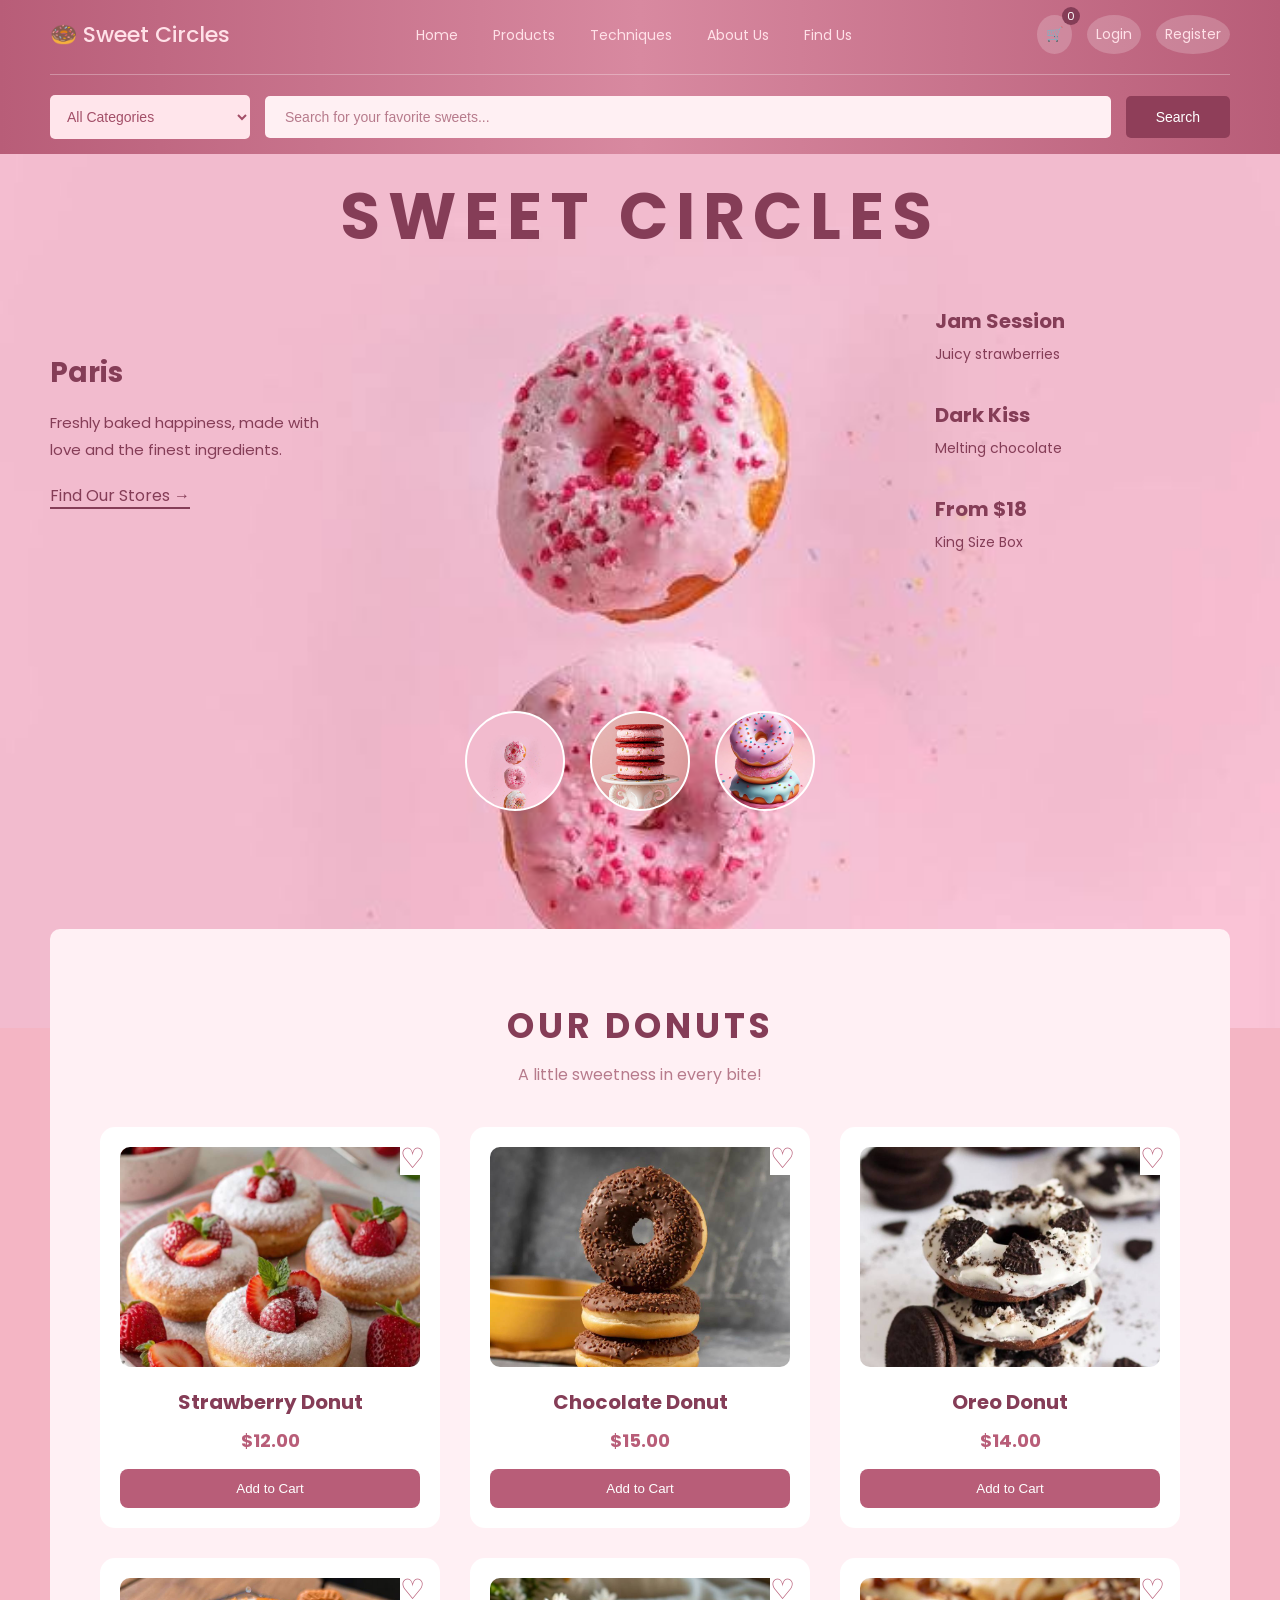
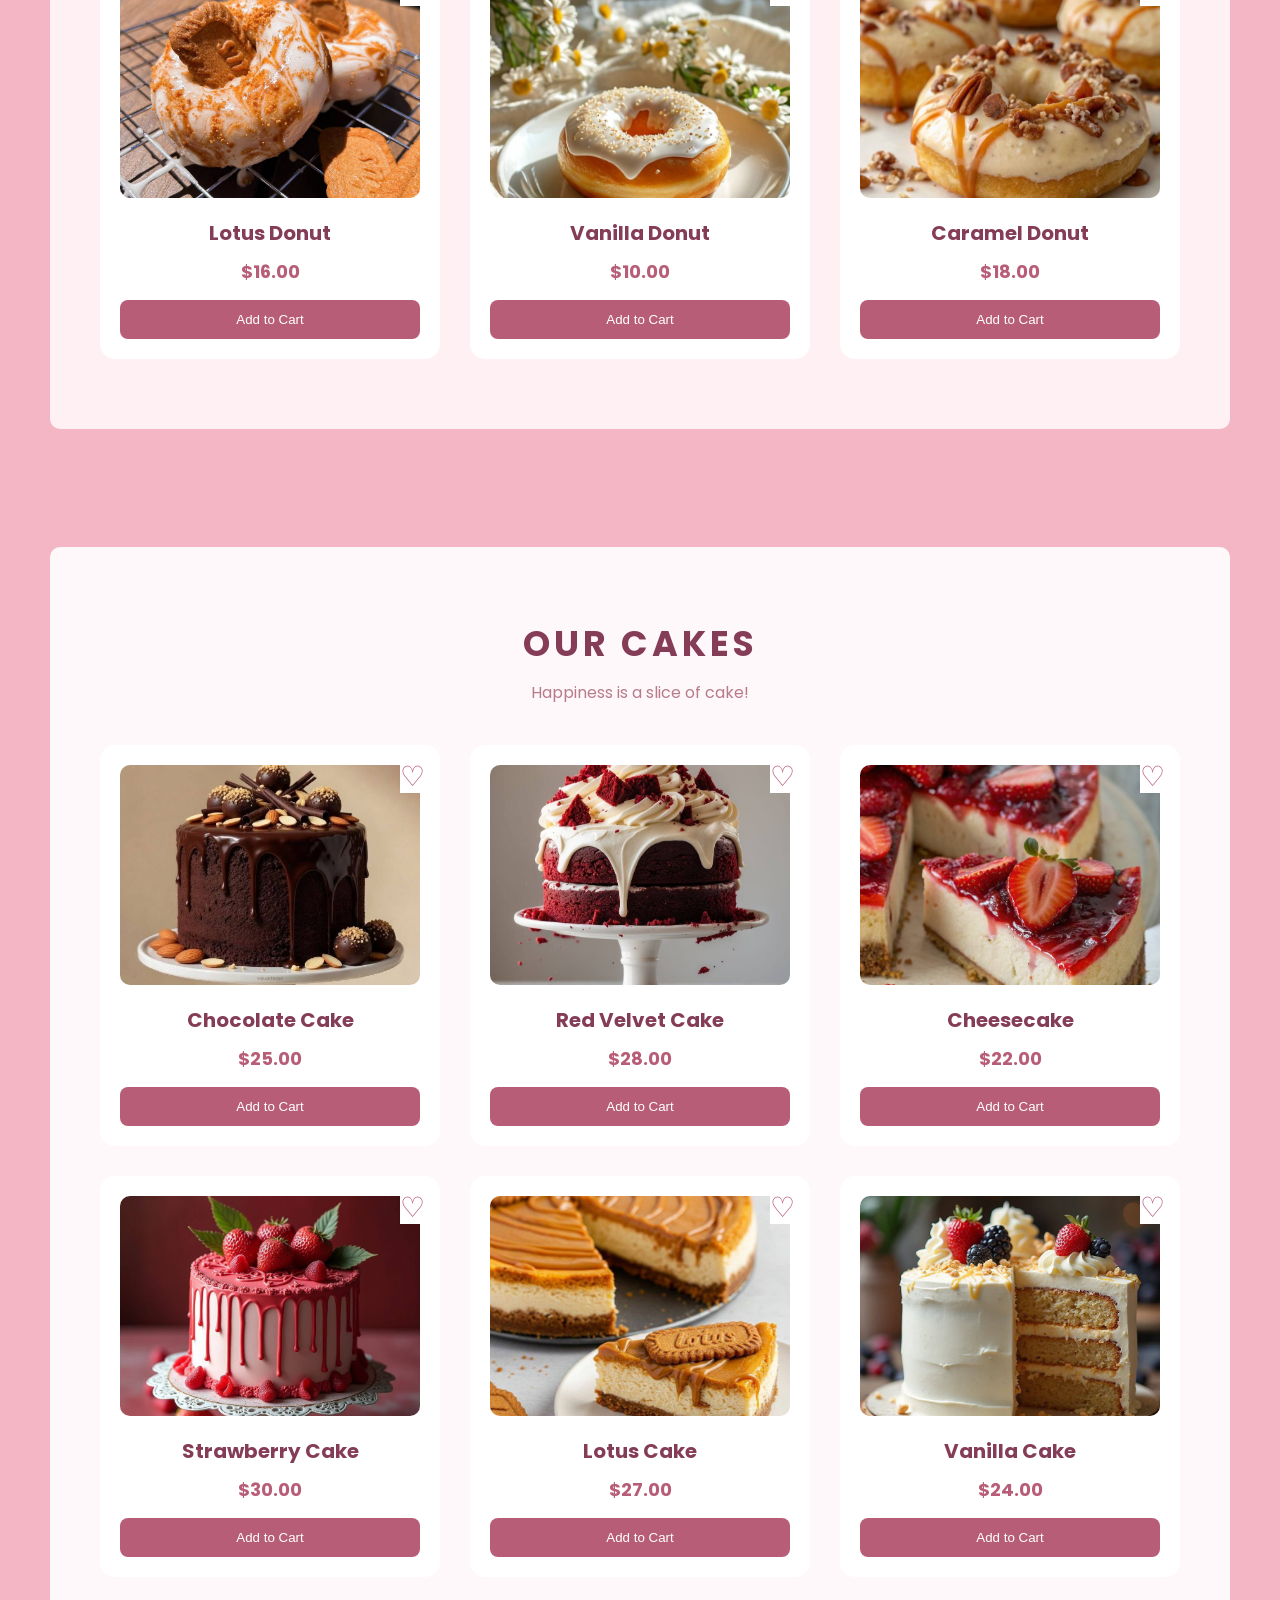
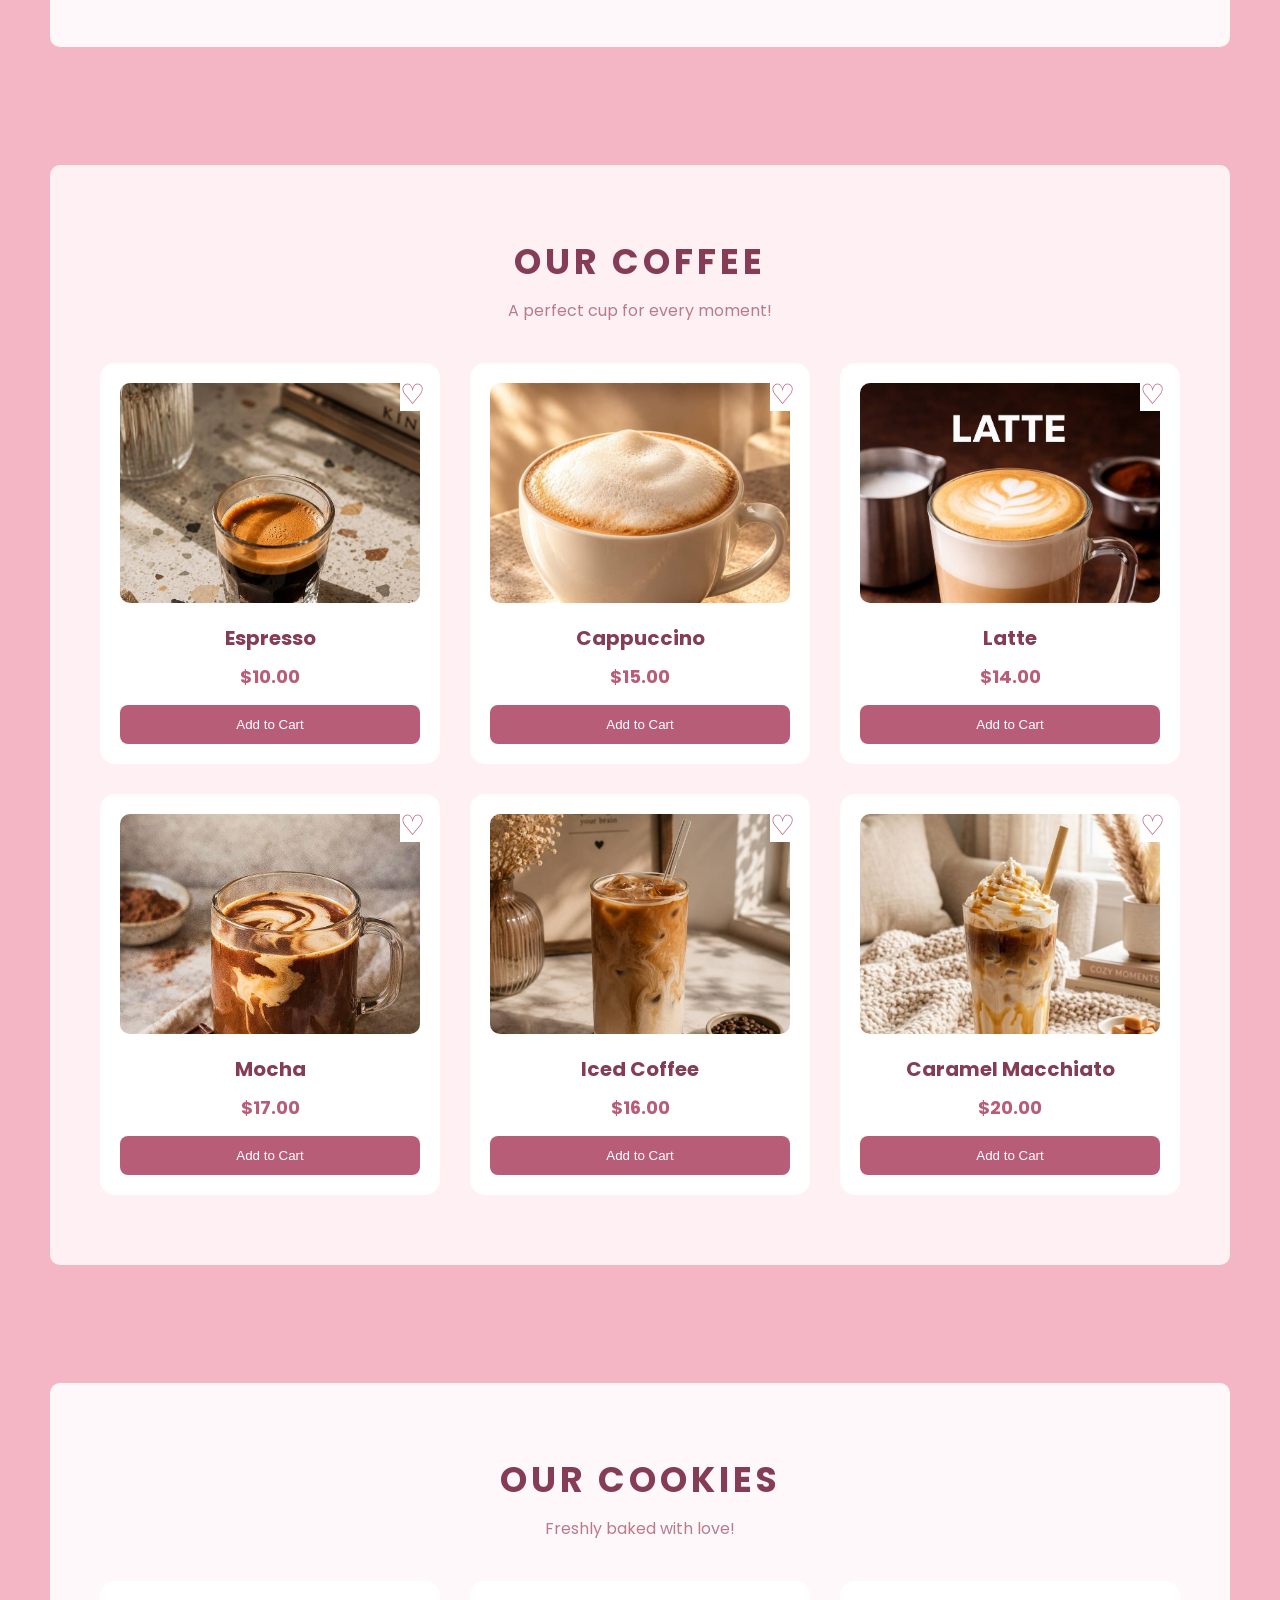
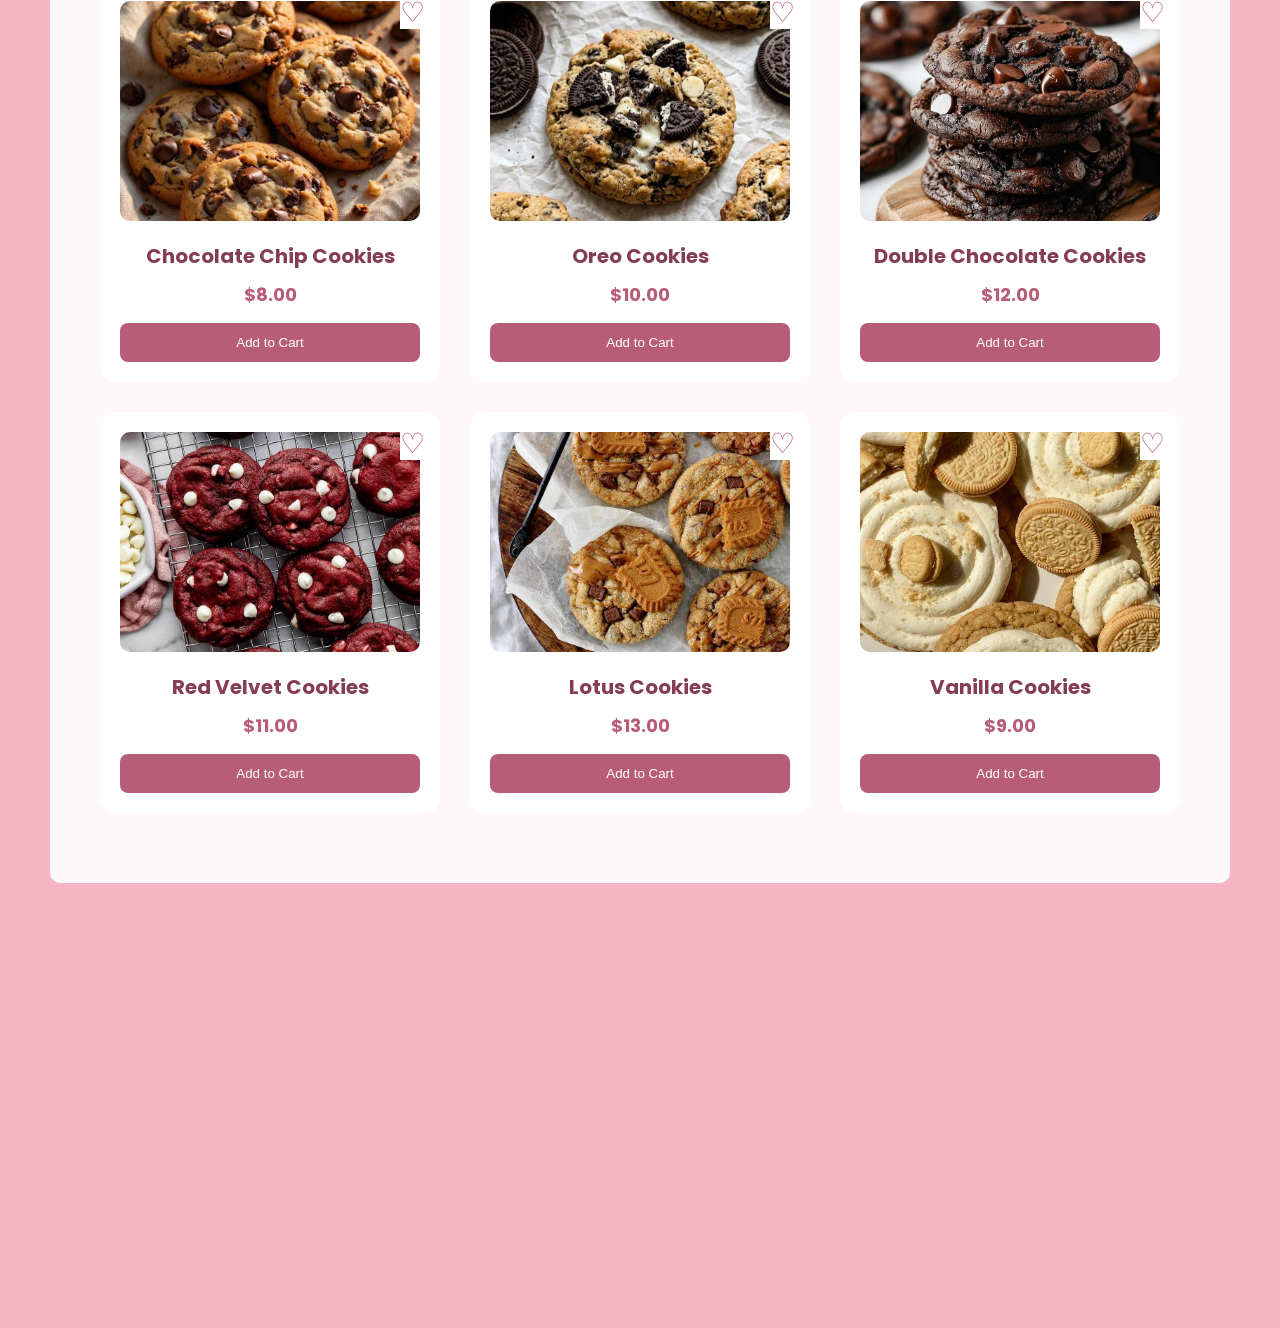
<file: index.html>
<html>

<head>

    <link rel="stylesheet" href="css/style.css">
    <title>Donuts</title>
    
    <link rel="preconnect" href="https://fonts.googleapis.com">
    <link rel="preconnect" href="https://fonts.gstatic.com" crossorigin>
    <link href="https://fonts.googleapis.com/css2?family=Poppins:wght@400;500;600&display=swap" rel="stylesheet">
    <meta name="viewport" content="width=device-width, initial-scale=1.0">




</head>
<body>

    <!-- Header -->

    <header>

        <!-- First Navbar -->

        <nav class="navbar">

            <div class="logo">
                <h2>🍩 Sweet Circles</h2>
            </div>

            <ul class="nav-links">
                <li><a href="#">Home</a></li>
                <li><a href="#">Products</a></li>
                <li><a href="#">Techniques</a></li>
                <li><a href="#">About Us</a></li>
                <li><a href="#">Find Us</a></li>
            </ul>

           <div class="nav-icons">
<a href="cart.html" class="cart">
    🛒
    <span class="cart-count">0</span>
</a>
<a href="login.html" class="login">Login</a>

<a href="register.html" class="register">Register</a>
</div>

        </nav>


        <!-- Second Navbar -->

        <div class="search-section">

            <select id="category">
                <option value="All">All Categories</option>
                <option value="donuts">Donuts</option>
                <option value="cakes">Cakes</option>
                <option value="Coffee">Coffee</option>
                <option value="Cookies">Cookies</option>
            </select>

            <input type="text" id="searchInput" placeholder="Search for your favorite sweets...">

            <button id="searchBtn">Search</button>

        </div>

    </header>

    <!-- Hero Section -->

<section class="hero">

    <h1>SWEET CIRCLES</h1>

    <div class="hero-content">

        <!-- Left Content -->

        <div class="left-content">

            <h2>Paris</h2>

            <p>
                Freshly baked happiness,
                made with love and the finest ingredients.
            </p>

            <a href="#">Find Our Stores →</a>

        </div>


        <!-- Right Content -->

        <div class="right-content">

            <div class="product-info">
                <h3>Jam Session</h3>
                <p>Juicy strawberries</p>
            </div>

            <div class="product-info">
                <h3>Dark Kiss</h3>
                <p>Melting chocolate</p>
            </div>

            <div class="product-info">
                <h3>From $18</h3>
                <p>King Size Box</p>
            </div>

        </div>

    </div>
<!-- Donut Buttons -->
<div class="bottom-images">

    <button class="donut-btn image-one"></button>

    <button class="donut-btn image-two"></button>

    <button class="donut-btn image-three"></button>

</div>

<section class="products" id="donuts">
<h2>OUR DONUTS</h2>
<p class="products-desc">A little sweetness in every bite!</p>

<div class="product-container">

    <div class="product-card">
        <button class="favorite">♡</button>
        <div class="product-img donut-one"></div>
        <h3>Strawberry Donut</h3>
        <p class="price">$12.00</p>
        <button class="cart-btn" data-name="Strawberry Donut" data-price="12" data-image="photos/donut1.jpg">
    Add to Cart
</button>
    </div>

    <div class="product-card">
        <button class="favorite">♡</button>
        <div class="product-img donut-two"></div>
        <h3>Chocolate Donut</h3>
        <p class="price">$15.00</p>
        <button class="cart-btn" data-name="Chocolate Donut" data-price="15" data-image="photos/donut2.jpg">
    Add to Cart
</button>
    </div>

    <div class="product-card">
        <button class="favorite">♡</button>
        <div class="product-img donut-three"></div>
        <h3>Oreo Donut</h3>
        <p class="price">$14.00</p>
       <button class="cart-btn" data-name="Oreo Donut" data-price="14" data-image="photos/donut3.jpg">
    Add to Cart
</button>
    </div>

    <div class="product-card">
        <button class="favorite">♡</button>
        <div class="product-img donut-four"></div>
        <h3>Lotus Donut</h3>
        <p class="price">$16.00</p>
       <button class="cart-btn" data-name="Lotus Donut" data-price="16" data-image="photos/donut4.jpg">
    Add to Cart
</button>
    </div>

    <div class="product-card">
        <button class="favorite">♡</button>
        <div class="product-img donut-five"></div>
        <h3>Vanilla Donut</h3>
        <p class="price">$10.00</p>
        <button class="cart-btn" data-name="Vanilla Donut" data-price="10" data-image="photos/donut5.jpg">
    Add to Cart
</button>
    </div>

    <div class="product-card">
        <button class="favorite">♡</button>
        <div class="product-img donut-six"></div>
        <h3>Caramel Donut</h3>
        <p class="price">$18.00</p>
       <button class="cart-btn" data-name="Caramel Donut" data-price="18" data-image="photos/donut6.jpg">
    Add to Cart
</button>
    </div>

</div>
</section>

<section class="products cakes-section" id="cakes">
<h2>OUR CAKES</h2>
<p class="products-desc">Happiness is a slice of cake!</p>

<div class="product-container">

    <div class="product-card">
        <button class="favorite">♡</button>
        <div class="product-img cake-one"></div>
        <h3>Chocolate Cake</h3>
        <p class="price">$25.00</p>
        <button class="cart-btn" data-name="chocolate cake" data-price="25" data-image="photos/cake1.jpg">
    Add to Cart
</button>
    </div>

    <div class="product-card">
        <button class="favorite">♡</button>
        <div class="product-img cake-two"></div>
        <h3>Red Velvet Cake</h3>
        <p class="price">$28.00</p>
        <button class="cart-btn" data-name="Red Velvet cake" data-price="28"  data-image="photos/cake2.jpg">
    Add to Cart
</button>
    </div>

    <div class="product-card">
        <button class="favorite">♡</button>
        <div class="product-img cake-three"></div>
        <h3>Cheesecake</h3>
        <p class="price">$22.00</p>
        <button class="cart-btn" data-name="Cheesecake" data-price="22"  data-image="photos/cake3.jpg">
    Add to Cart
</button>
    </div>

    <div class="product-card">
        <button class="favorite">♡</button>
        <div class="product-img cake-four"></div>
        <h3>Strawberry Cake</h3>
        <p class="price">$30.00</p>
       <button class="cart-btn" data-name="Strawberry cake" data-price="30"  data-image="photos/cake4.jpg">
    Add to Cart
</button>
    </div>

    <div class="product-card">
        <button class="favorite">♡</button>
        <div class="product-img cake-five"></div>
        <h3>Lotus Cake</h3>
        <p class="price">$27.00</p>
        <button class="cart-btn" data-name="Lotus cake" data-price="27"  data-image="photos/cake5.jpg">
    Add to Cart
</button>
    </div>

    <div class="product-card">
        <button class="favorite">♡</button>
        <div class="product-img cake-six"></div>
        <h3>Vanilla Cake</h3>
        <p class="price">$24.00</p>
        <button class="cart-btn" data-name="Vanilla cake" data-price="24"  data-image="photos/cake6.jpg">
    Add to Cart
</button>
    </div>

</div>
</section>

<section class="products coffee-section" id="coffee">
<h2>OUR COFFEE</h2>
<p class="products-desc">A perfect cup for every moment!</p>

<div class="product-container">

    <div class="product-card">
        <button class="favorite">♡</button>
        <div class="product-img coffee-one"></div>
        <h3>Espresso</h3>
        <p class="price">$10.00</p>
        <button class="cart-btn" data-name="Espresso" data-price="10"  data-image="photos/1.jpg">
    Add to Cart
</button>
    </div>

    <div class="product-card">
        <button class="favorite">♡</button>
        <div class="product-img coffee-two"></div>
        <h3>Cappuccino</h3>
        <p class="price">$15.00</p>
        <button class="cart-btn" data-name="Cappuccino" data-price="15" data-image="photos/2.jpg">
    Add to Cart
</button>
    </div>

    <div class="product-card">
        <button class="favorite">♡</button>
        <div class="product-img coffee-three"></div>
        <h3>Latte</h3>
        <p class="price">$14.00</p>
         <button class="cart-btn" data-name="Latte" data-price="14" data-image="photos/3.jpg">
    Add to Cart
</button>
    </div>

    <div class="product-card">
        <button class="favorite">♡</button>
        <div class="product-img coffee-four"></div>
        <h3>Mocha</h3>
        <p class="price">$17.00</p>
         <button class="cart-btn" data-name="Mocha" data-price="17" data-image="photos/4.jpg">
    Add to Cart
</button>
    </div>

    <div class="product-card">
        <button class="favorite">♡</button>
        <div class="product-img coffee-five"></div>
        <h3>Iced Coffee</h3>
        <p class="price">$16.00</p>
         <button class="cart-btn" data-name="iced coffee" data-price="16" data-image="photos/5.jpg">
    Add to Cart
</button>
    </div>

    <div class="product-card">
        <button class="favorite">♡</button>
        <div class="product-img coffee-six"></div>
        <h3>Caramel Macchiato</h3>
        <p class="price">$20.00</p>
         <button class="cart-btn" data-name="Caramel Macchiato" data-price="20" data-image="photos/6.jpg">
    Add to Cart
</button>
    </div>

</div>
</section>

<section class="products cookies-section" id="cookies">
<h2>OUR COOKIES</h2>
<p class="products-desc">Freshly baked with love!</p>

<div class="product-container">

    <div class="product-card">
        <button class="favorite">♡</button>
        <div class="product-img cookie-one"></div>
        <h3>Chocolate Chip Cookies</h3>
        <p class="price">$8.00</p>
         <button class="cart-btn" data-name="chocolate Chip Cookies" data-price="8" data-image="photos/cookies1.jpg">
    Add to Cart
</button>
    </div>

    <div class="product-card">
        <button class="favorite">♡</button>
        <div class="product-img cookie-two"></div>
        <h3>Oreo Cookies</h3>
        <p class="price">$10.00</p>
         <button class="cart-btn" data-name="Oreo Cookies" data-price="10" data-image="photos/cookies2.jpg">
    Add to Cart
</button>
    </div>

    <div class="product-card">
        <button class="favorite">♡</button>
        <div class="product-img cookie-three"></div>
        <h3>Double Chocolate Cookies</h3>
        <p class="price">$12.00</p>
          <button class="cart-btn" data-name="Double Chocolate cookies" data-price="12" data-image="photos/cookies3.jpg">
    Add to Cart
</button>
    </div>

    <div class="product-card">
        <button class="favorite">♡</button>
        <div class="product-img cookie-four"></div>
        <h3>Red Velvet Cookies</h3>
        <p class="price">$11.00</p>
         <button class="cart-btn" data-name="Red Velvet Cookies" data-price="11" data-image="photos/cookies4.jpg">
    Add to Cart
</button>
    </div>

    <div class="product-card">
        <button class="favorite">♡</button>
        <div class="product-img cookie-five"></div>
        <h3>Lotus Cookies</h3>
        <p class="price">$13.00</p>
       <button class="cart-btn" data-name="Lotus Cookies" data-price="13" data-image="photos/cookies5.jpg">
    Add to Cart
</button>
    </div>

    <div class="product-card">
        <button class="favorite">♡</button>
        <div class="product-img cookie-six"></div>
        <h3>Vanilla Cookies</h3>
        <p class="price">$9.00</p>
          <button class="cart-btn" data-name="Vanilla Cookies" data-price="9" data-image="photos/cookies6.jpg">
    Add to Cart
</button>
    </div>

</div>
</section>




    <script src="js/script.js"></script>
















</body>
</html>
</file>
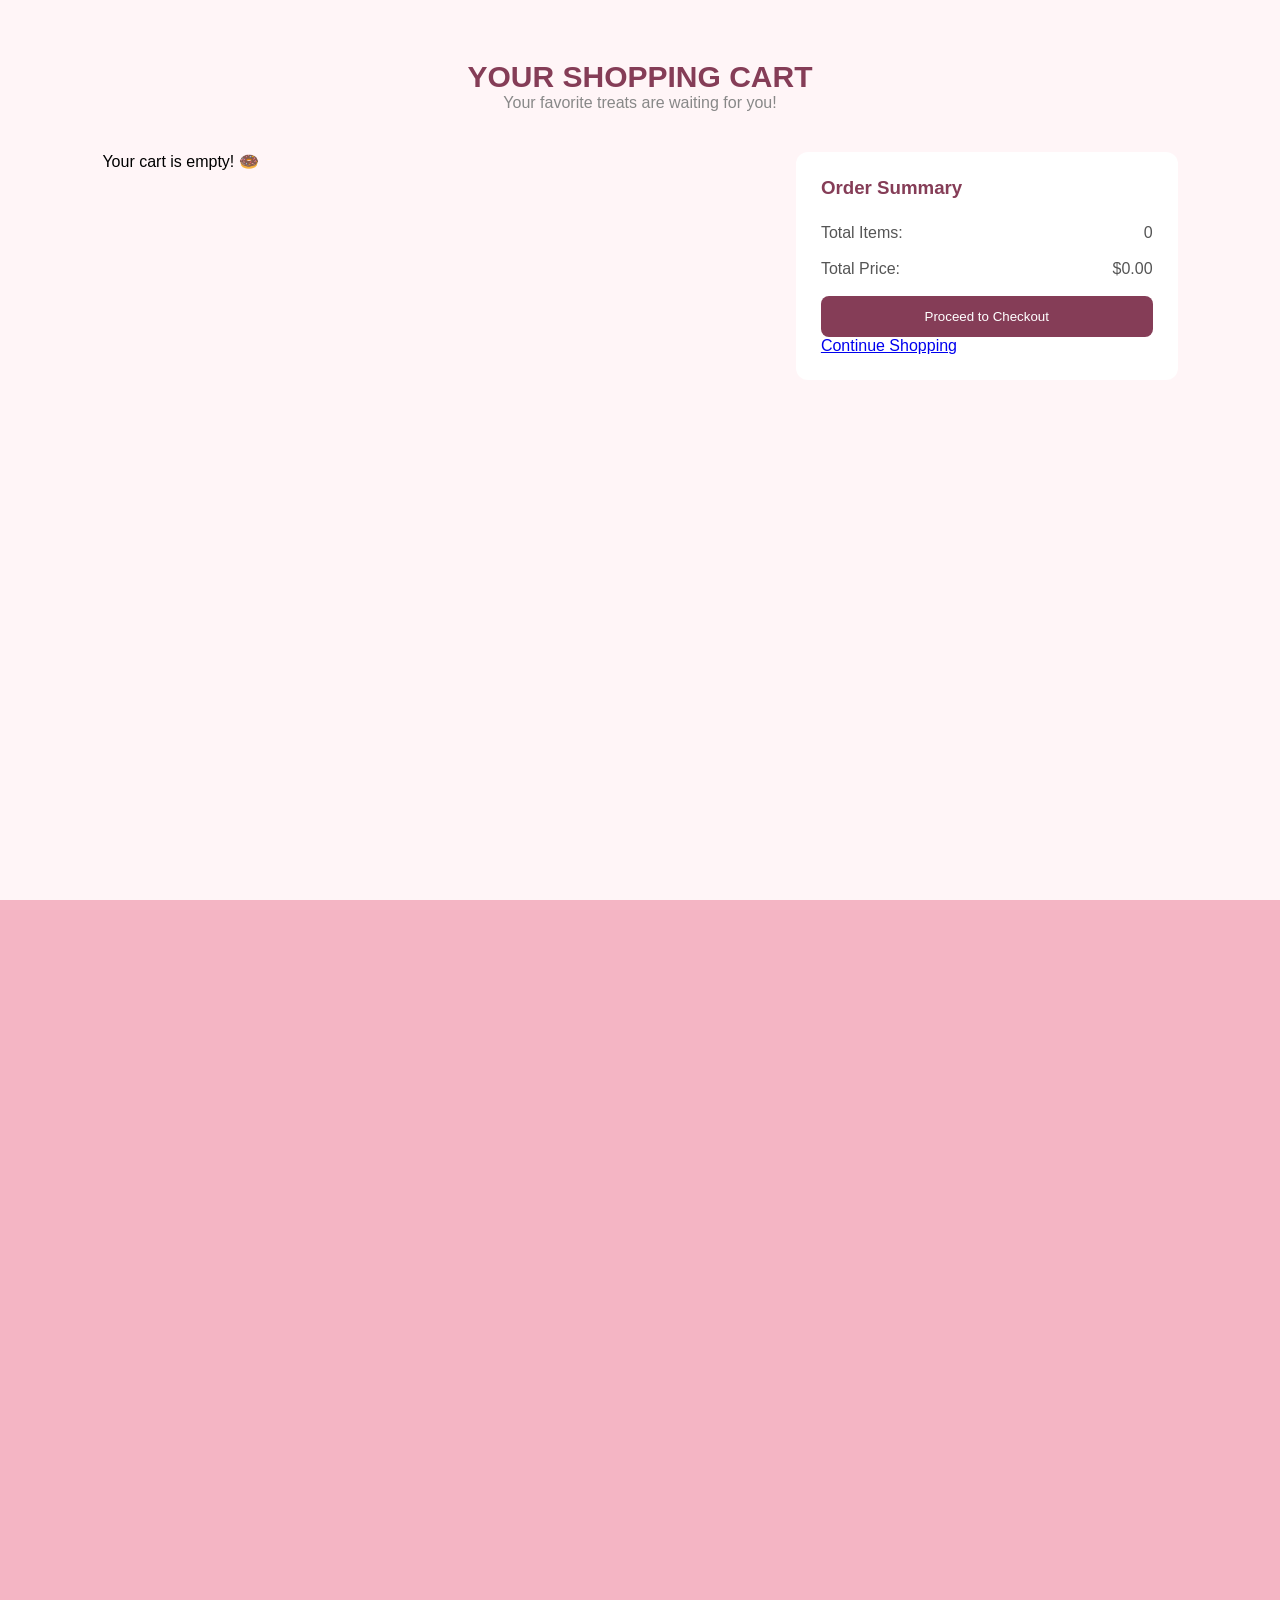
<file: cart.html>
<head>
    <meta name="viewport" content="width=device-width, initial-scale=1.0">
    <title>Sweet Circles - Cart</title>
    <link rel="stylesheet" href="css/style.css">
</head>
<body>
<section class="cart-section">

    <h2>YOUR SHOPPING CART</h2>
    <p class="cart-desc">Your favorite treats are waiting for you!</p>

    <div class="cart-container">

        <div class="cart-items" id="cart-items">
            <p class="empty-cart">Your cart is empty! 🍩</p>
        </div>

        <div class="cart-summary">

            <h3>Order Summary</h3>

            <div class="summary-row">
                <span>Total Items:</span>
                <span id="total-items">0</span>
            </div>

            <div class="summary-row">
                <span>Total Price:</span>
                <span id="total-price">$0.00</span>
            </div>

            <button class="checkout-btn">Proceed to Checkout</button>

            <a href="index.html" class="continue-shopping">
                Continue Shopping
            </a>

        </div>

    </div>

    
    <!-- Wishlist Section -->

<div class="wishlist-section" id="wishlist-section">

    <h2>YOUR FAVORITES ♡</h2>
    <p>Your favorite treats!</p>

    <div class="wishlist-container" id="wishlist-container">
    </div>

</div>


</section>

<script src="js/script.js"></script>
</body>
</html>
</file>
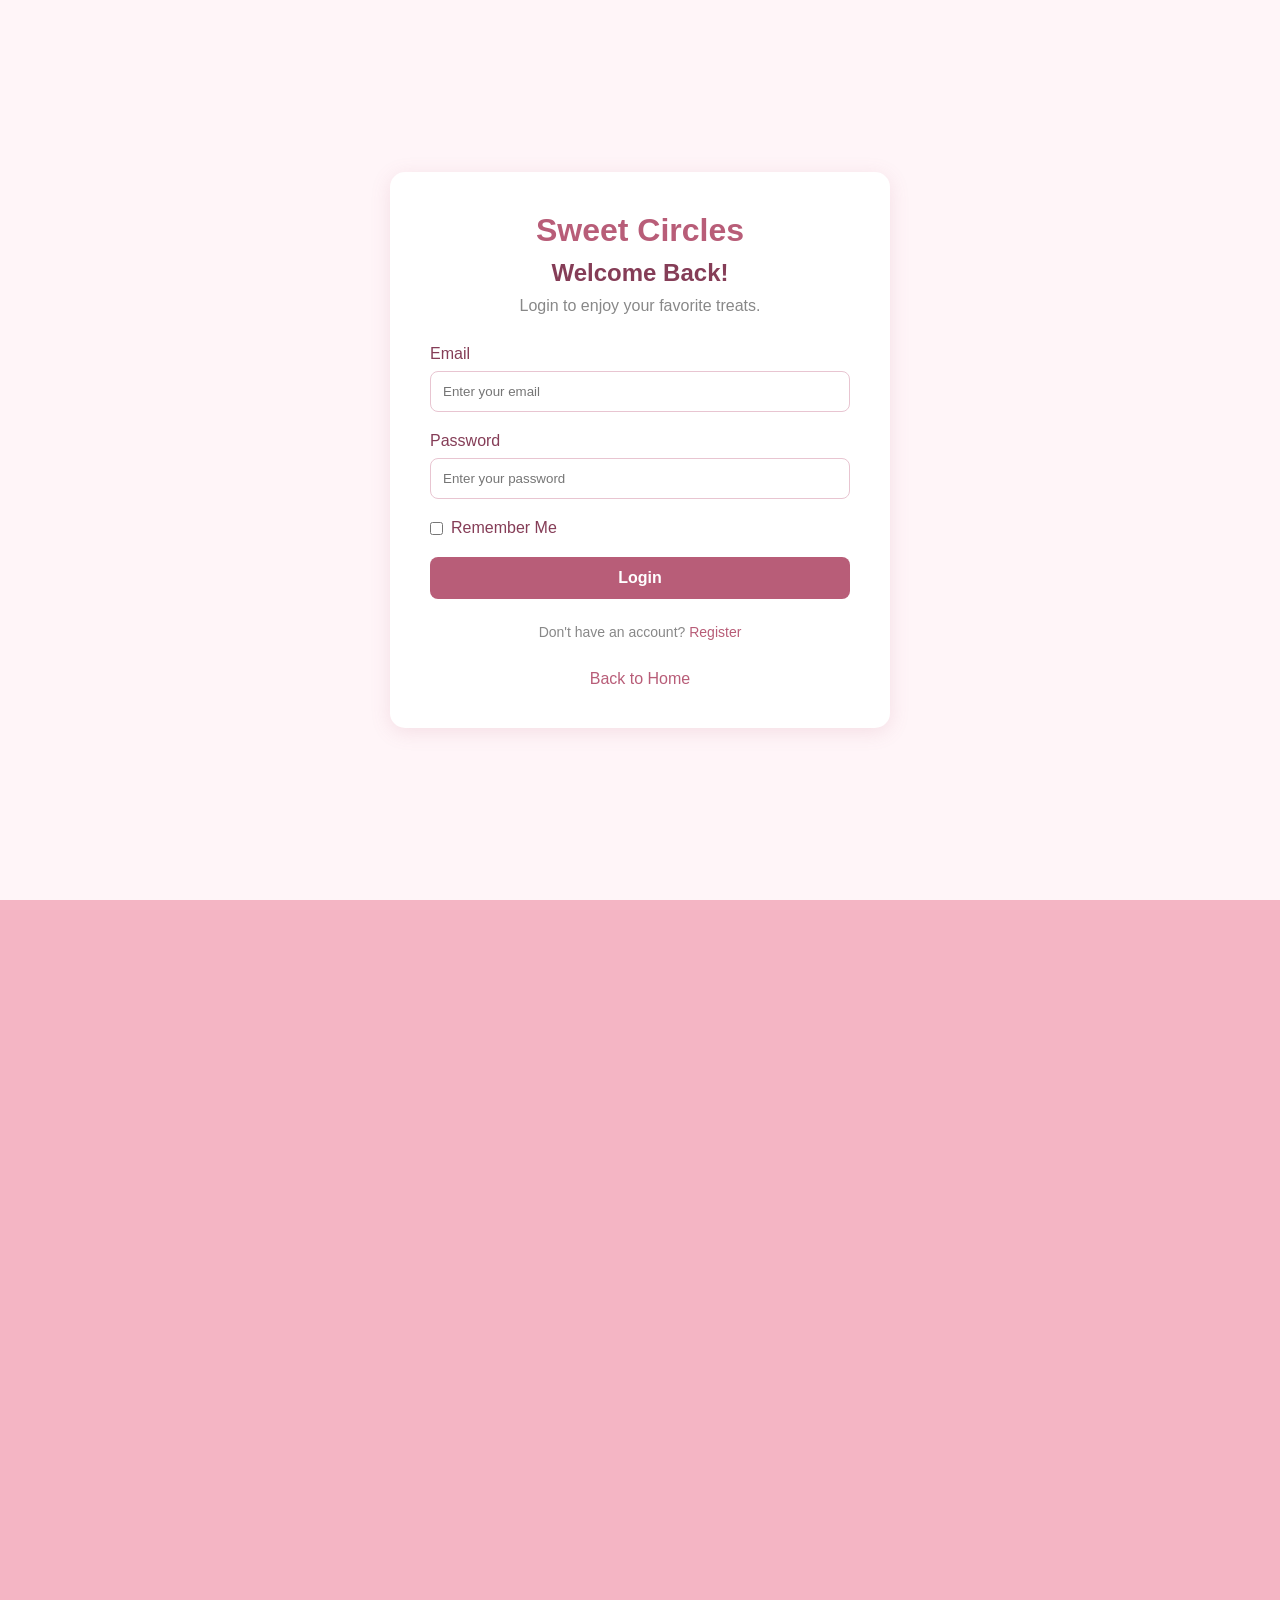
<file: login.html>
<head>
    <meta charset="UTF-8">
    <meta name="viewport" content="width=device-width, initial-scale=1.0">

    <title>Login | Sweet Circles</title>

    <link rel="stylesheet" href="css/style.css">
</head>

<body>

    <div class="login-container">

        <div class="login-box">

            <h1>Sweet Circles</h1>

            <h2>Welcome Back!</h2>

            <p>Login to enjoy your favorite treats.</p>

          <form id="loginForm">

    <label>Email</label>
    <input type="email" id="loginEmail" placeholder="Enter your email" required>

    <label>Password</label>
    <input type="password" id="loginPassword" placeholder="Enter your password" required>

    <div class="remember">
        <input type="checkbox" id="remember">
        <label for="remember">Remember Me</label>
    </div>

    <button type="submit" class="login-submit">Login</button>

</form>

            <p class="register-link">
                Don't have an account?
                <a href="register.html">Register</a>
            </p>

            <a href="index.html" class="back-home">Back to Home</a>

        </div>

    </div>

    <script src="js/script.js"></script>

</body>
</html>
</file>
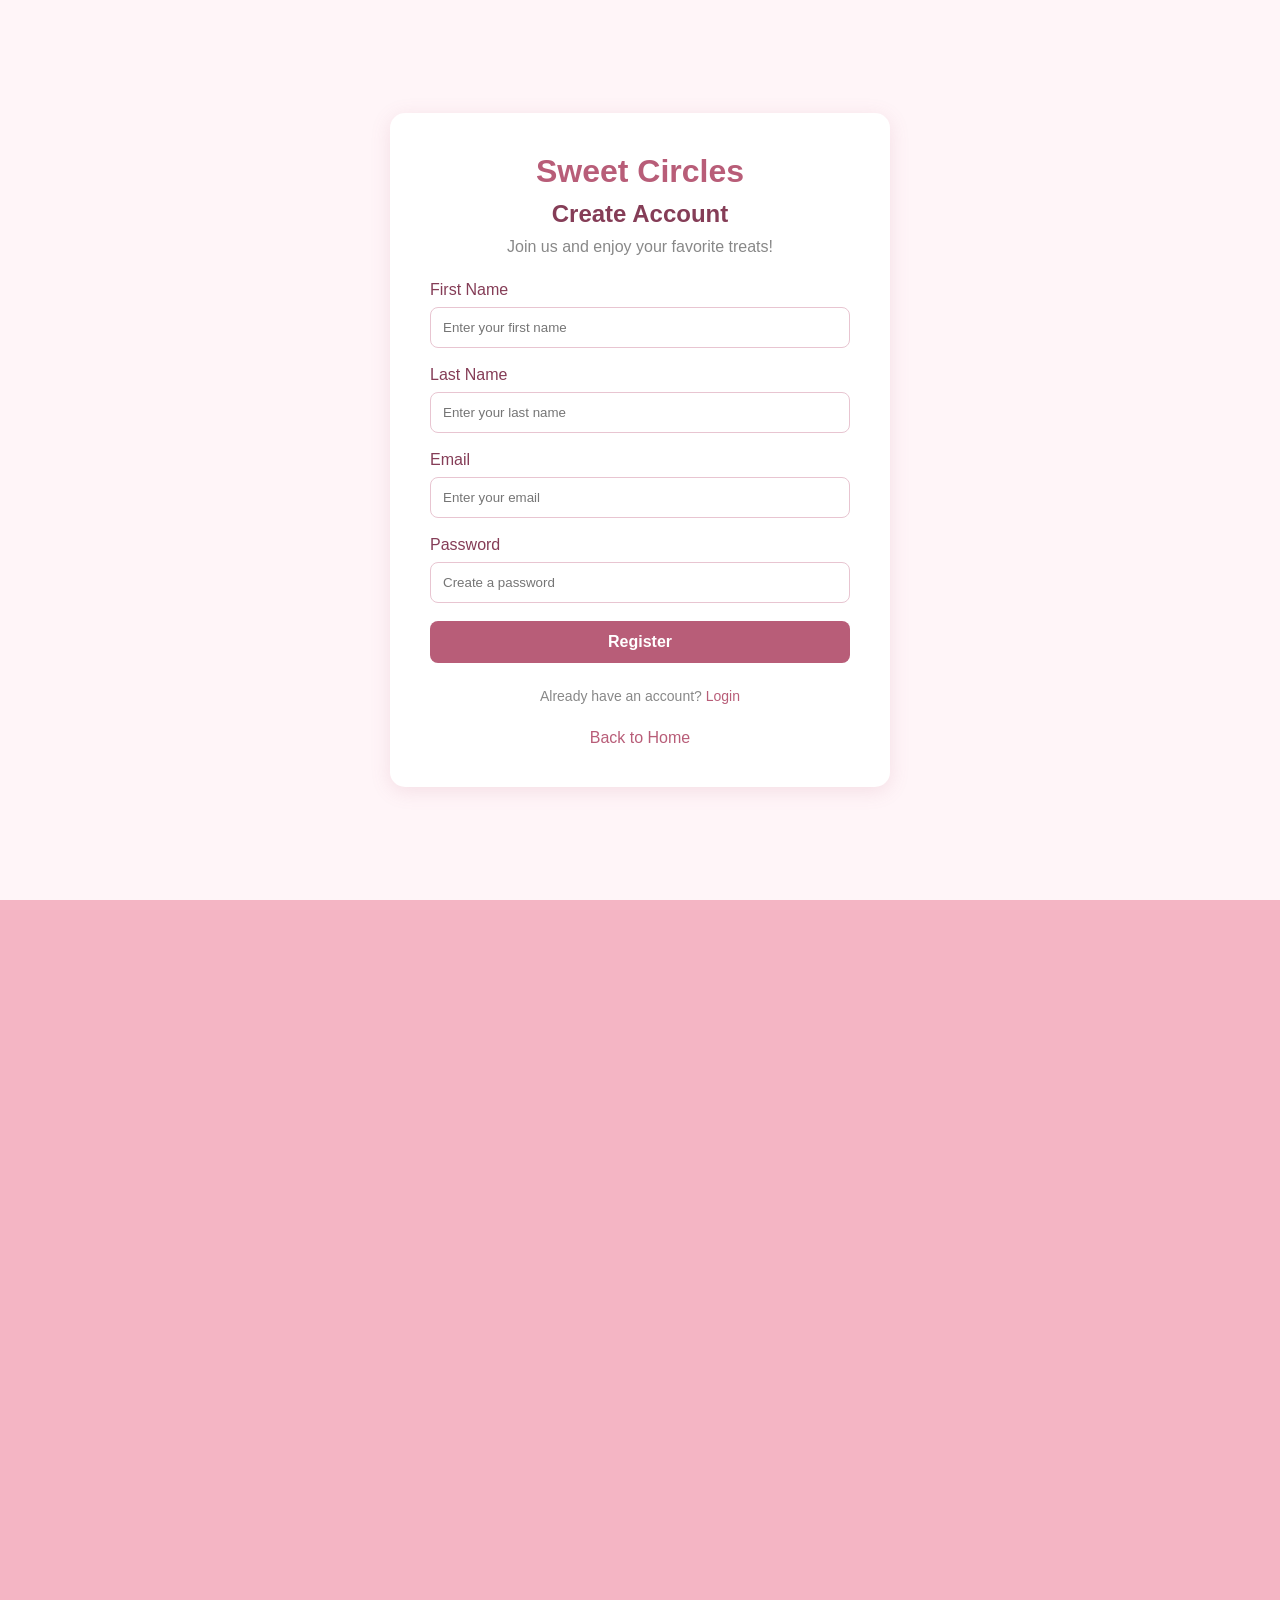
<file: register.html>
<head>
    <meta charset="UTF-8">
    <meta name="viewport" content="width=device-width, initial-scale=1.0">

    <title>Register | Sweet Circles</title>

    <link rel="stylesheet" href="css/style.css">
</head>

<body>

    <div class="register-container">

        <div class="register-box">

            <h1>Sweet Circles</h1>

            <h2>Create Account</h2>

            <p>Join us and enjoy your favorite treats!</p>
<form id="registerForm">

    <label>First Name</label>
    <input type="text" id="firstName" placeholder="Enter your first name" required>

    <label>Last Name</label>
    <input type="text" id="lastName" placeholder="Enter your last name" required>

    <label>Email</label>
    <input type="email" id="registerEmail" placeholder="Enter your email" required>

    <label>Password</label>
    <input type="password" id="registerPassword" placeholder="Create a password" required>

    <button type="submit" class="register-submit">Register</button>

</form>

            <p class="login-link">
                Already have an account?
                <a href="login.html">Login</a>
            </p>

            <a href="index.html" class="back-home">Back to Home</a>

        </div>

    </div>

     <script src="js/script.js"></script>

</body>
</html>
</file>
<file: css/style.css>
* {
    margin: 0;
    padding: 0;
    box-sizing: border-box;
}

body {
    font-family: 'Poppins', sans-serif;
    background-color: #f4b5c4;
    height: 6000px;
  
}

/* Header */
/* Header */

header {
    width: 100%;
    background: linear-gradient(to right, #b85d78, #d889a0, #b85d78);
    padding: 15px 50px;
    position: fixed;
    top: 0;
    z-index: 1000;
}

/* First Navbar */

.navbar {
    display: flex;
    align-items: center;
    justify-content: space-between;
    padding-bottom: 20px;
    border-bottom: 1px solid rgba(255, 255, 255, 0.3);
}

.logo h2 {
    color: #ffe1e8;
    font-size: 22px;
    font-weight: 500;
}

.nav-links {
    display: flex;
    list-style: none;
    gap: 35px;
}

.nav-links a {
    text-decoration: none;
    color: #ffe1e8;
    font-size: 14px;
    transition: 0.3s;
}

.nav-links a:hover {
    color: white;
}

.nav-icons {
    display: flex;
    gap: 15px;
}

.nav-icons a {
    text-decoration: none;
    background-color: rgba(255, 255, 255, 0.2);
    padding: 9px;
    border-radius: 50%;
    transition: 0.3s;
}

.nav-icons a:hover {
    background-color: #f8d5df;
}


/* Second Navbar */

.search-section {
    display: flex;
    align-items: center;
    gap: 15px;
    padding-top: 20px;
}

/* Dropdown */

.search-section select {
    width: 200px;
    padding: 13px;
    border: none;
    outline: none;
    border-radius: 5px;
    background-color: #ffe5eb;
    color: #a34f68;
    cursor: pointer;
    font-size: 14px;
}

/* Search Input */

.search-section input {
    flex: 1;
    padding: 13px 20px;
    border: none;
    outline: none;
    border-radius: 5px;
    background-color: #fff0f3;
    font-size: 14px;
}

.search-section input::placeholder {
    color: #b77b8c;
}

/* Search Button */

.search-section button {
    padding: 13px 30px;
    border: none;
    border-radius: 5px;
    background-color: #8f3e59;
    color: white;
    font-size: 14px;
    cursor: pointer;
    transition: 0.3s;
}

.search-section button:hover {
    background-color: #702b43;
}


/* Responsive */

@media (max-width: 768px) {

    header {
        padding: 15px 20px;
    }

    .navbar {
        flex-wrap: wrap;
        gap: 15px;
    }

    .nav-links {
        flex-wrap: wrap;
        gap: 15px;
    }

    .search-section {
        flex-wrap: wrap;
    }

    .search-section select {
        width: 100%;
    }

    .search-section input {
        min-width: 150px;
    }

}

.nav-icons {
    display: flex;
    align-items: center;
    gap: 15px;
}

.nav-icons a {
    text-decoration: none;
    font-size: 14px;
    transition: 0.3s;
}

.cart {
    background-color: rgba(255, 255, 255, 0.2);
    padding: 9px;
    border-radius: 50%;
}

.cart {
    position: relative;
    text-decoration: none;
}

.cart-count {
    position: absolute;
    top: -8px;
    right: -8px;
    background-color: #853d57;
    color: white;
    font-size: 11px;
    width: 18px;
    height: 18px;
    border-radius: 50%;
    display: flex;
    justify-content: center;
    align-items: center;
}

.login {
    color: #ffe1e8;
}

.login:hover {
    color: white;
}

.register {
    background-color: #ffe1e8;
    color: #ffe1e8;
    padding: 9px 18px;
    border-radius: 20px;
}

.register:hover {
    background-color: white;
}

/* Hero Section */

.hero {
    width: 100%;
    height: 100vh;
    margin-top: 10%;
    background-image: url(../photos/background3.jpg);
    background-size: cover;
    background-position: center;
    background-repeat: no-repeat;

    position: relative;
    padding: 40px 50px;
}

/* Main Heading */

.hero h1 {
    text-align: center;
    font-size: 65px;
    color: #853d57;
    letter-spacing: 8px;
    margin-bottom: 40px;
}


/* Hero Content */

.hero-content {
    display: flex;
    justify-content: space-between;
    align-items: center;
}


/* Left Content */

.left-content {
    width: 25%;
    color: #853d57;
}

.left-content h2 {
    font-size: 28px;
    margin-bottom: 15px;
}

.left-content p {
    font-size: 15px;
    line-height: 1.8;
    margin-bottom: 20px;
}

.left-content a {
    text-decoration: none;
    color: #853d57;
    border-bottom: 2px solid #853d57;
}


/* Right Content */

.right-content {
    width: 25%;
    display: flex;
    flex-direction: column;
    gap: 35px;
    color: #853d57;
}

.product-info h3 {
    font-size: 20px;
    margin-bottom: 8px;
}

.product-info p {
    font-size: 14px;
}


/* Bottom Images */
/* Donut Buttons */

.bottom-images {
    display: flex;
    justify-content: center;
    gap: 25px;
    margin-top: 40px;
}

.donut-btn {
    width: 100px;
    height: 100px;
    border: 2px solid white;
    border-radius: 50%;
    cursor: pointer;
    background-size: cover;
    background-position: center;
    transition: 0.3s;
    margin-top: 10%;
}

.image-one {
    background-image: url(../photos/background3.jpg);
}

.image-two {
    background-image: url(../photos/background9.jpg);
}

.image-three {
    background-image: url(../photos/background5.jpg);
}

.donut-btn:hover {
    transform: scale(1.15);
    border-color: #853d57;
}

.products {
margin-top: 10%;
padding:70px 50px;
background-color: #fff0f4;
text-align: center;
border-radius: 10px;
}

.products h2 {
color: #853d57;
font-size: 35px;
letter-spacing: 4px;
}

.products-desc {
color: #b77b8c;
margin-top: 10px;
margin-bottom: 40px;
}

.product-container {
display: grid;
grid-template-columns: repeat(3, 1fr);
gap: 30px;
}

.product-card {
background-color: white;
padding: 20px;
border-radius: 15px;
position: relative;
transition: 0.3s;
}

.product-card:hover {
transform: translateY(-8px);
}

.favorite {
position: absolute;
top: 15px;
right: 15px;
background: white;
border: none;
font-size: 28px;
color: #b85d78;
cursor: pointer;
}

.product-img {
width: 100%;
height: 220px;
background-size: cover;
background-position: center;
background-repeat: no-repeat;
border-radius: 10px;
margin-bottom: 20px;
}

.donut-one {
background-image: url(../photos/donut1.jpg);
}

.donut-two {
background-image: url(../photos/donut2.jpg);
}

.donut-three {
background-image: url(../photos/donut3.jpg);
}

.donut-four {
background-image: url(../photos/donut4.jpg);
}

.donut-five {
background-image: url(../photos/donut5.jpg);
}

.donut-six {
background-image: url(../photos/donut6.jpg);
}

.product-card h3 {
color: #853d57;
font-size: 20px;
margin-bottom: 10px;
}

.price {
color: #b85d78;
font-size: 18px;
font-weight: bold;
margin-bottom: 15px;
}

.cart-btn {
width: 100%;
padding: 12px;
border: none;
border-radius: 8px;
background-color: #b85d78;
color: white;
cursor: pointer;
transition: 0.3s;
}

.cart-btn:hover {
background-color: #853d57;
}

/* Tablets */
@media (max-width: 992px) {
.products {
    padding: 60px 30px;
}

.product-container {
    grid-template-columns: repeat(2, 1fr);
    gap: 20px;
}
}
/* Mobile Phones */
@media (max-width: 600px) {
.products {
    padding: 45px 15px;
}

.products h2 {
    font-size: 27px;
}

.products-desc {
    font-size: 14px;
}

.product-container {
    grid-template-columns: 1fr;
    gap: 20px;
}

.product-card {
    padding: 15px;
}

.product-img {
    height: 230px;
}

.product-card h3 {
    font-size: 18px;
}
}

/* Cakes Section */
.cakes-section {
background-color: #fff8fa;
}
.cake-one {
background-image: url(../photos/cake1.jpg);
}
.cake-two {
background-image: url(../photos/cake2.jpg);
}
.cake-three {
background-image: url(../photos/cake3.jpg);
}
.cake-four {
background-image: url(../photos/cake4.jpg);
}
.cake-five {
background-image: url(../photos/cake5.jpg);
}
.cake-six {
background-image: url(../photos/cake6.jpg);
}
/* Responsive Cakes */
@media (max-width: 992px) {
.cakes-section .product-container {
grid-template-columns: repeat(2, 1fr);
}
}
@media (max-width: 600px) {
.cakes-section {
padding: 45px 15px;
}
.cakes-section .product-container {
    grid-template-columns: 1fr;
}

.cakes-section .product-img {
    height: 230px;
}
}

/* Coffee Section */
.coffee-section {
background-color: #fff0f4;
}
.coffee-one {
background-image: url(../photos/1.jpg);
}
.coffee-two {
background-image: url(../photos/2.jpg);
}
.coffee-three {
background-image: url(../photos/3.jpg);
background-position: top;
}
.coffee-four {
background-image: url(../photos/4.jpg);
}
.coffee-five {
background-image: url(../photos/5.jpg);
}
.coffee-six {
background-image: url(../photos/6.jpg);
}
/* Responsive Coffee */
@media (max-width: 992px) {
.coffee-section .product-container {
grid-template-columns: repeat(2, 1fr);
}
}
@media (max-width: 600px) {
.coffee-section {
padding: 45px 15px;
}
.coffee-section .product-container {
    grid-template-columns: 1fr;
}

.coffee-section .product-img {
    height: 230px;
}
}

/* Cookies Section */
.cookies-section {
background-color: #fff8fa;
}
.cookie-one {
background-image: url(../photos/cookies1.jpg);
}
.cookie-two {
background-image: url(../photos/cookies2.jpg);
}
.cookie-three {
background-image: url(../photos/cookies3.jpg);
}
.cookie-four {
background-image: url(../photos/cookies4.jpg);
}
.cookie-five {
background-image: url(../photos/cookies5.jpg);
}
.cookie-six {
background-image: url(../photos/cookies6.jpg);
}
/* Responsive Cookies */
@media (max-width: 992px) {
.cookies-section .product-container {
grid-template-columns: repeat(2, 1fr);
}
}
@media (max-width: 600px) {
.cookies-section {
padding: 45px 15px;
}
.cookies-section .product-container {
    grid-template-columns: 1fr;
}

.cookies-section .product-img {
    height: 230px;
}
}

.cart-section {
    padding: 60px 8%;
    background-color: #fff5f7;
    min-height: 100vh;
}

.cart-section h2 {
    text-align: center;
    color: #853d57;
    font-size: 30px;
}

.cart-desc {
    text-align: center;
    color: #888;
    margin-bottom: 40px;
}

.cart-container {
    display: flex;
    gap: 30px;
    align-items: flex-start;
}

.cart-items {
    flex: 2;
}

.cart-product {
    display: flex;
    align-items: center;
    justify-content: space-between;
    gap: 15px;
    background-color: white;
    padding: 18px;
    border-radius: 12px;
    margin-bottom: 20px;
    box-shadow: 0 3px 10px rgba(0,0,0,0.05);
}

.cart-product img {
    width: 90px;
    height: 90px;
    object-fit: cover;
    border-radius: 10px;
}

.cart-product-info h3 {
    color: #853d57;
    font-size: 16px;
}

.cart-product-info p {
    color: #777;
}

.quantity-control {
    display: flex;
    align-items: center;
    gap: 12px;
}

.quantity-control button {
    width: 28px;
    height: 28px;
    border: none;
    background-color: #f3dce4;
    color: #853d57;
    border-radius: 50%;
    cursor: pointer;
    font-size: 18px;
}

.quantity-control span {
    font-weight: bold;
}

.item-total {
    font-weight: bold;
    color: #853d57;
}

.delete-btn {
    border: none;
    background: none;
    color: #b34b64;
    cursor: pointer;
    font-size: 18px;
}

.cart-summary {
    flex: 1;
    background-color: white;
    padding: 25px;
    border-radius: 12px;
}

.cart-summary h3 {
    color: #853d57;
    margin-bottom: 25px;
}

.summary-row {
    display: flex;
    justify-content: space-between;
    margin-bottom: 18px;
    color: #555;
}

.checkout-btn {
    width: 100%;
    padding: 13px;
    border: none;
    background-color: #853d57;
    color: white;
    border-radius: 8px;
    cursor: pointer;
}

@media (max-width: 768px) {

    .cart-container {
        flex-direction: column;
    }

    .cart-items,
    .cart-summary {
        width: 100%;
    }

    .cart-product {
        flex-wrap: wrap;
    }

}

.cart-btn.added {
    background-color: #853d57;
    color: white;
}

.wishlist-section {
    margin-top: 60px;
    padding: 30px 0;
}

.wishlist-section h2 {
    text-align: center;
    margin-bottom: 10px;
}

.wishlist-section > p {
    text-align: center;
    margin-bottom: 30px;
}

.wishlist-container {
    display: grid;
    grid-template-columns: repeat(3, 1fr);
    gap: 25px;
}

.wishlist-card {
    text-align: center;
    padding: 15px;
}

.wishlist-card img {
    width: 100%;
    height: 200px;
    object-fit: cover;
    border-radius: 15px;
}

.wishlist-card h3 {
    margin: 12px 0;
}

.wishlist-card p {
    font-weight: bold;
}

/* Login Page */

.login-container {
    min-height: 100vh;
    display: flex;
    justify-content: center;
    align-items: center;
    background-color: #fff5f8;
    padding: 30px 15px;
}

.login-box {
    width: 100%;
    max-width: 500px;
    padding: 40px;
    background-color: white;
    border-radius: 15px;
    box-shadow: 0 4px 20px rgba(184, 93, 120, 0.15);
}

.login-box h1 {
    text-align: center;
    color: #b85d78;
    font-size: 32px;
    margin-bottom: 10px;
}

.login-box h2 {
    text-align: center;
    color: #853d57;
    margin-bottom: 10px;
}

.login-box > p {
    text-align: center;
    color: #888;
    margin-bottom: 30px;
}

.login-box form label {
    display: block;
    margin-bottom: 8px;
    color: #853d57;
}

.login-box form input[type="email"],
.login-box form input[type="password"] {
    width: 100%;
    padding: 12px;
    margin-bottom: 20px;
    border: 1px solid #e8c5d1;
    border-radius: 8px;
    outline: none;
    box-sizing: border-box;
}

.login-box form input:focus {
    border-color: #b85d78;
}

.remember {
    display: flex;
    align-items: center;
    gap: 8px;
    margin-bottom: 20px;
}

.remember label {
    margin: 0 !important;
}

.login-box .cart-btn {
    width: 100%;
}

.register-link {
    margin-top: 25px;
    font-size: 14px;
}

.register-link a,
.back-home {
    color: #b85d78;
    text-decoration: none;
}

.register-link a:hover,
.back-home:hover {
    color: #853d57;
}

.back-home {
    display: block;
    text-align: center;
    margin-top: 20px;
}

/* Login Responsive */

@media (max-width: 768px) {

    .login-box {
        max-width: 450px;
        padding: 30px;
    }

    .login-box h1 {
        font-size: 28px;
    }

    .login-box h2 {
        font-size: 22px;
    }

}

@media (max-width: 480px) {

    .login-container {
        padding: 20px 15px;
    }

    .login-box {
        padding: 25px 20px;
        border-radius: 12px;
    }

    .login-box h1 {
        font-size: 25px;
    }

    .login-box h2 {
        font-size: 20px;
    }

    .login-box > p {
        font-size: 13px;
    }

    .login-box form label {
        font-size: 14px;
    }

    .login-box form input[type="email"],
    .login-box form input[type="password"] {
        padding: 11px;
        font-size: 14px;
    }

    .login-box .cart-btn {
        padding: 12px;
    }

    .register-link {
        font-size: 13px;
    }

}
/* Register Page */

.register-container {
    min-height: 100vh;
    display: flex;
    justify-content: center;
    align-items: center;
    background-color: #fff5f8;
    padding: 30px 15px;
}

.register-box {
    width: 100%;
    max-width: 500px;
    padding: 40px;
    background-color: white;
    border-radius: 15px;
    box-shadow: 0 4px 20px rgba(184, 93, 120, 0.15);
}

.register-box h1 {
    text-align: center;
    color: #b85d78;
    font-size: 32px;
    margin-bottom: 10px;
}

.register-box h2 {
    text-align: center;
    color: #853d57;
    margin-bottom: 10px;
}

.register-box > p {
    text-align: center;
    color: #888;
    margin-bottom: 25px;
}

.register-box form label {
    display: block;
    margin-bottom: 8px;
    color: #853d57;
}

.register-box form input {
    width: 100%;
    padding: 12px;
    margin-bottom: 18px;
    border: 1px solid #e8c5d1;
    border-radius: 8px;
    outline: none;
    box-sizing: border-box;
}

.register-box form input:focus {
    border-color: #b85d78;
}

.register-box .cart-btn {
    width: 100%;
}

.login-link {
    margin-top: 25px;
    font-size: 14px;
}

.login-link a {
    color: #b85d78;
    text-decoration: none;
}

.login-link a:hover {
    color: #853d57;
}


/* Register Responsive */

@media (max-width: 768px) {

    .register-box {
        max-width: 450px;
        padding: 30px;
    }

    .register-box h1 {
        font-size: 28px;
    }

    .register-box h2 {
        font-size: 22px;
    }

}

@media (max-width: 480px) {

    .register-container {
        padding: 20px 15px;
    }

    .register-box {
        padding: 25px 20px;
        border-radius: 12px;
    }

    .register-box h1 {
        font-size: 25px;
    }

    .register-box h2 {
        font-size: 20px;
    }

    .register-box > p {
        font-size: 13px;
    }

    .register-box form label {
        font-size: 14px;
    }

    .register-box form input {
        padding: 11px;
        font-size: 14px;
    }

    .register-box .cart-btn {
        padding: 12px;
    }

    .login-link {
        font-size: 13px;
    }

}

/* Login & Register Buttons */

.login-submit,
.register-submit {
    width: 100%;
    padding: 12px;
    background-color: #b85d78;
    color: white;
    border: none;
    border-radius: 8px;
    font-size: 16px;
    font-weight: bold;
    cursor: pointer;
    transition: 0.3s;
}

.login-submit:hover,
.register-submit:hover {
    background-color: #853d57;
}
</file>
